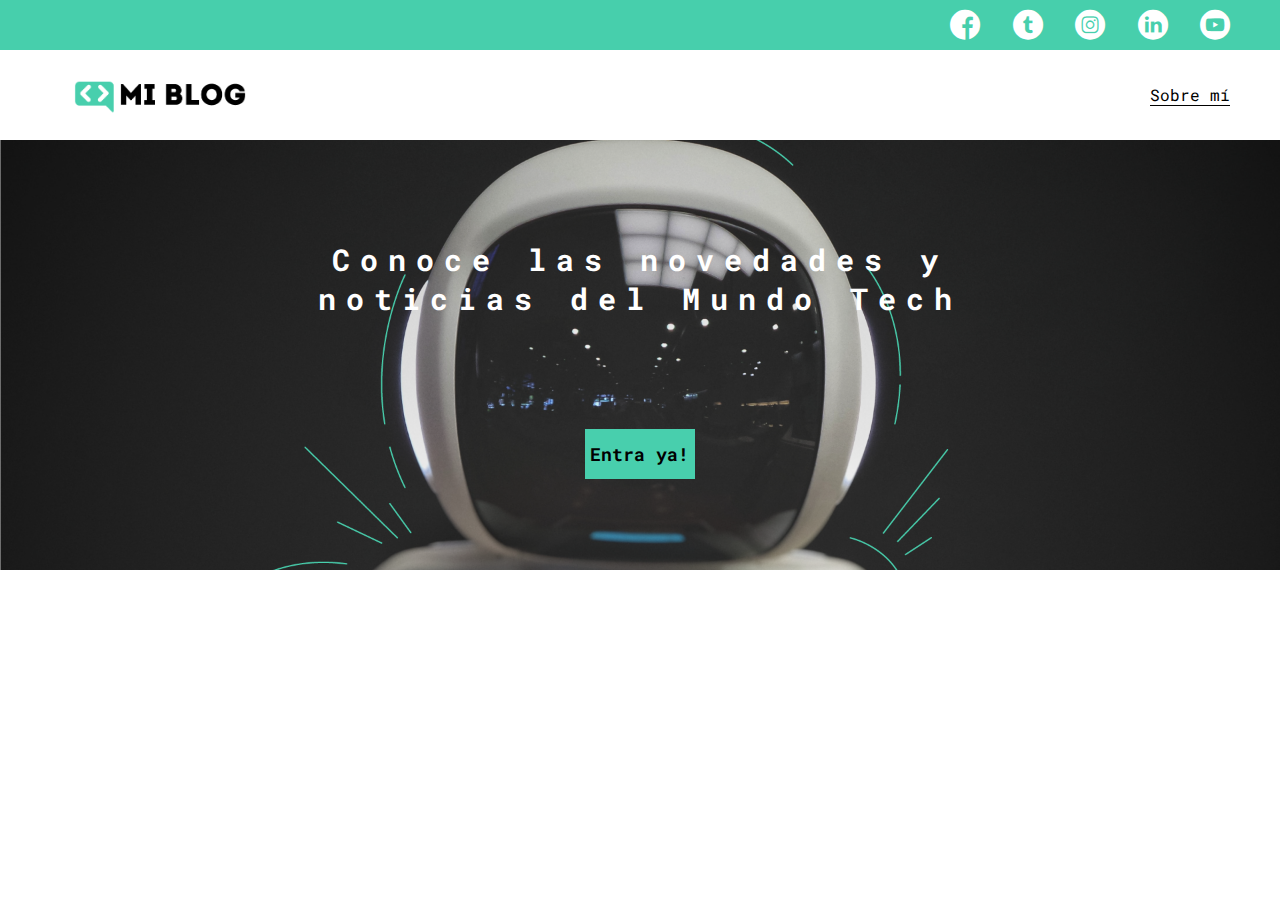
<file: index.html>
<!DOCTYPE html>
<html lang="es">
<head>
    <meta charset="UTF-8">
    <meta name="viewport" content="width=device-width, initial-scale=1.0">
    <meta http-equiv="X-UA-Compatible" content="ie=edge">
    <title>Mi blog</title>
    <link rel="stylesheet" href="./css/main.css">
    <link rel="stylesheet" href="./css/font/flaticon.css">
    
</head>
<body>
    <header>
        <section class="header-icons-container">
            <div class="icons">
                <a href="/" ><span class="flaticon-001-facebook"></span></a>
                <a href="/" ><span class="flaticon-002-twitter"></span></a>
                <a href="/" ><span class="flaticon-011-instagram"></span></a>
                <a href="/" ><span class="flaticon-010-linkedin"></span></a>
                <a href="/" ><span class="flaticon-008-youtube"></span></a>
            </div>
        </section>
        <nav>
            <section class="nav-logo-container">
                <a href="./blog.html"><img src="./assets/img/Logo-negro.png" alt="Logo de mi blog"></a>
            </section>
            <section class="profile-link">
                <a href="./perfil.html">Sobre mí</a>
            </section>
        </nav>
    </header>
    <main class="home-main">
        <section>
            <h1 class="home-main-text">Conoce las novedades y <br>
                noticias del Mundo Tech</h1>
            <a class="home-main-button" href="./blogs.html">Entra ya!</a>
        </section>
    </main>
</body>
</html>
</file>
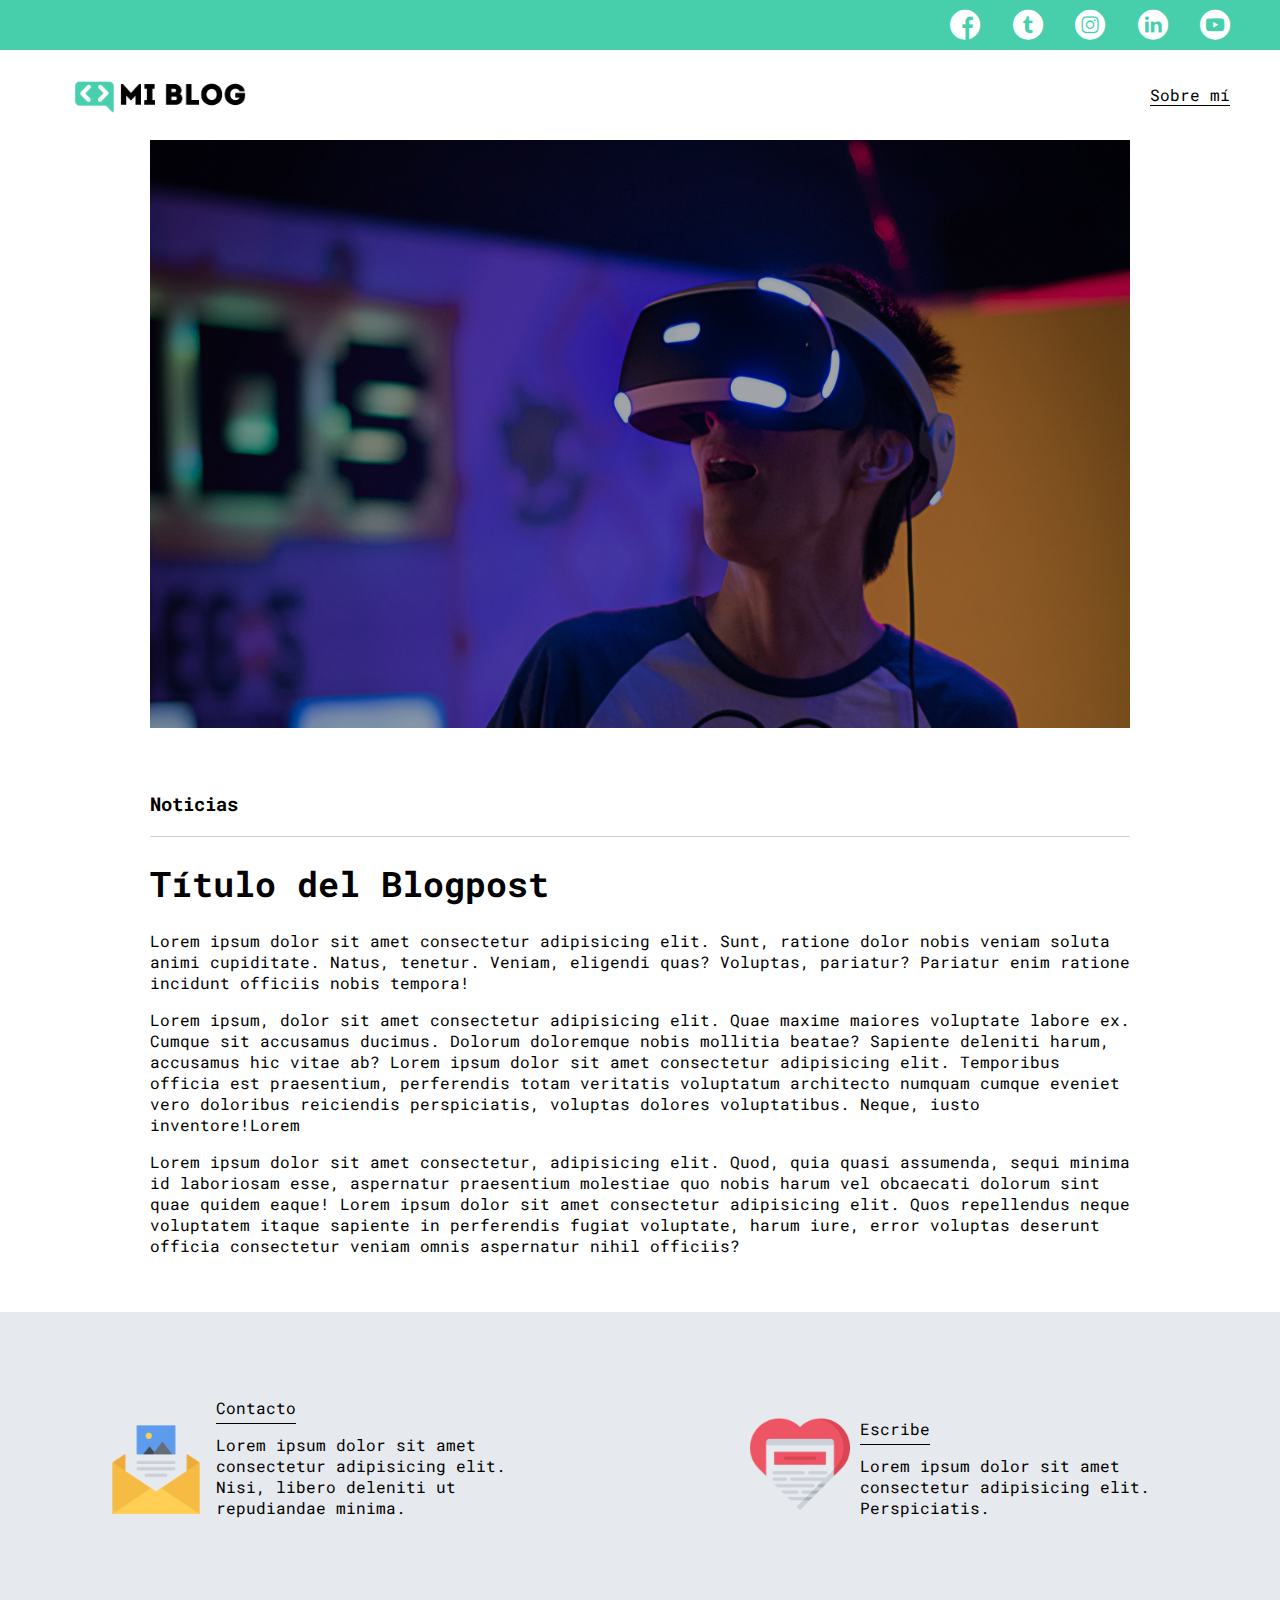
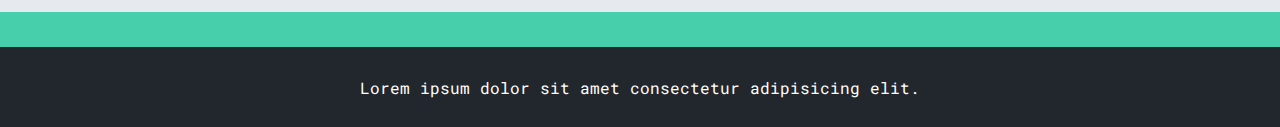
<file: blog.html>
<!DOCTYPE html>
<html lang="es">
<head>
    <meta charset="UTF-8">
    <meta name="viewport" content="width=device-width, initial-scale=1.0">
    <title>Mi blog</title>
    <link rel="stylesheet" href="./css/main.css">
    <link rel="stylesheet" href="./css/font/flaticon.css">
</head>
<body>
    <header>
        <section class="header-icons-container">
            <div class="icons">
                <a href="/"><span class="flaticon-001-facebook"></span></a>
                <a href="/"><span class="flaticon-002-twitter"></span></a>
                <a href="/"><span class="flaticon-011-instagram"></span></a>
                <a href="/"><span class="flaticon-010-linkedin"></span></a>
                <a href="/"><span class="flaticon-008-youtube"></span></a>
            </div>
        </section>
        <nav>
            <section class="nav-logo-container">
                <a href="./index.html"><img src="./assets/img/Logo-negro.png" alt="Logo de mi blog" > </a>
            </section>
            <section class="profile-link">
                <a href="./perfil.html">Sobre mí</a>
            </section>
        </nav>
    </header>
    <main>
        <section class="grid-container blogpost-img-container">
            <img src="assets/img/post-1.png" alt="">
        </section>
        <section class="blogpost-main-container">
            <div class="grid-container">
                <h3>Noticias</h3>
                <article>
                    <h1>Título del Blogpost</h1>
                    <p>Lorem ipsum dolor sit amet consectetur adipisicing elit. Sunt, ratione dolor nobis veniam soluta animi cupiditate. Natus, tenetur. Veniam, eligendi quas? Voluptas, pariatur? Pariatur enim ratione incidunt officiis nobis tempora!</p>
                    <p>Lorem ipsum, dolor sit amet consectetur adipisicing elit. Quae maxime maiores voluptate labore ex. Cumque sit accusamus ducimus. Dolorum doloremque nobis mollitia beatae? Sapiente deleniti harum, accusamus hic vitae ab? Lorem ipsum dolor sit amet consectetur adipisicing elit. Temporibus officia est praesentium, perferendis totam veritatis voluptatum architecto numquam cumque eveniet vero doloribus reiciendis perspiciatis, voluptas dolores voluptatibus. Neque, iusto inventore!Lorem</p>
                    <p>Lorem ipsum dolor sit amet consectetur, adipisicing elit. Quod, quia quasi assumenda, sequi minima id laboriosam esse, aspernatur praesentium molestiae quo nobis harum vel obcaecati dolorum sint quae quidem eaque! Lorem ipsum dolor sit amet consectetur adipisicing elit. Quos repellendus neque voluptatem itaque sapiente in perferendis fugiat voluptate, harum iure, error voluptas deserunt officia consectetur veniam omnis aspernatur nihil officiis?</p>
                </article>
            </div>
        </section>
        <section class="contact-main-container">
            <div>
                <img src="./assets/img/013-newsletter.png" alt="">
                <div class="contact-left">
                    <a href="">Contacto</a>
                    <p>Lorem ipsum dolor sit amet consectetur adipisicing elit. Nisi, libero deleniti ut repudiandae minima.</p>
                </div>
            </div>
            <div>
                <img src="./assets/img/006-like.png" alt="">
                <div class="contact-right">
                    <a href="">Escribe</a>
                    <p>Lorem ipsum dolor sit amet consectetur adipisicing elit. Perspiciatis.</p>
                </div>
            </div>
        </section>
    </main>
    <footer>
        <p>Lorem ipsum dolor sit amet consectetur adipisicing elit.</p>
    </footer>
    </main>
</body>
</html>
</file>
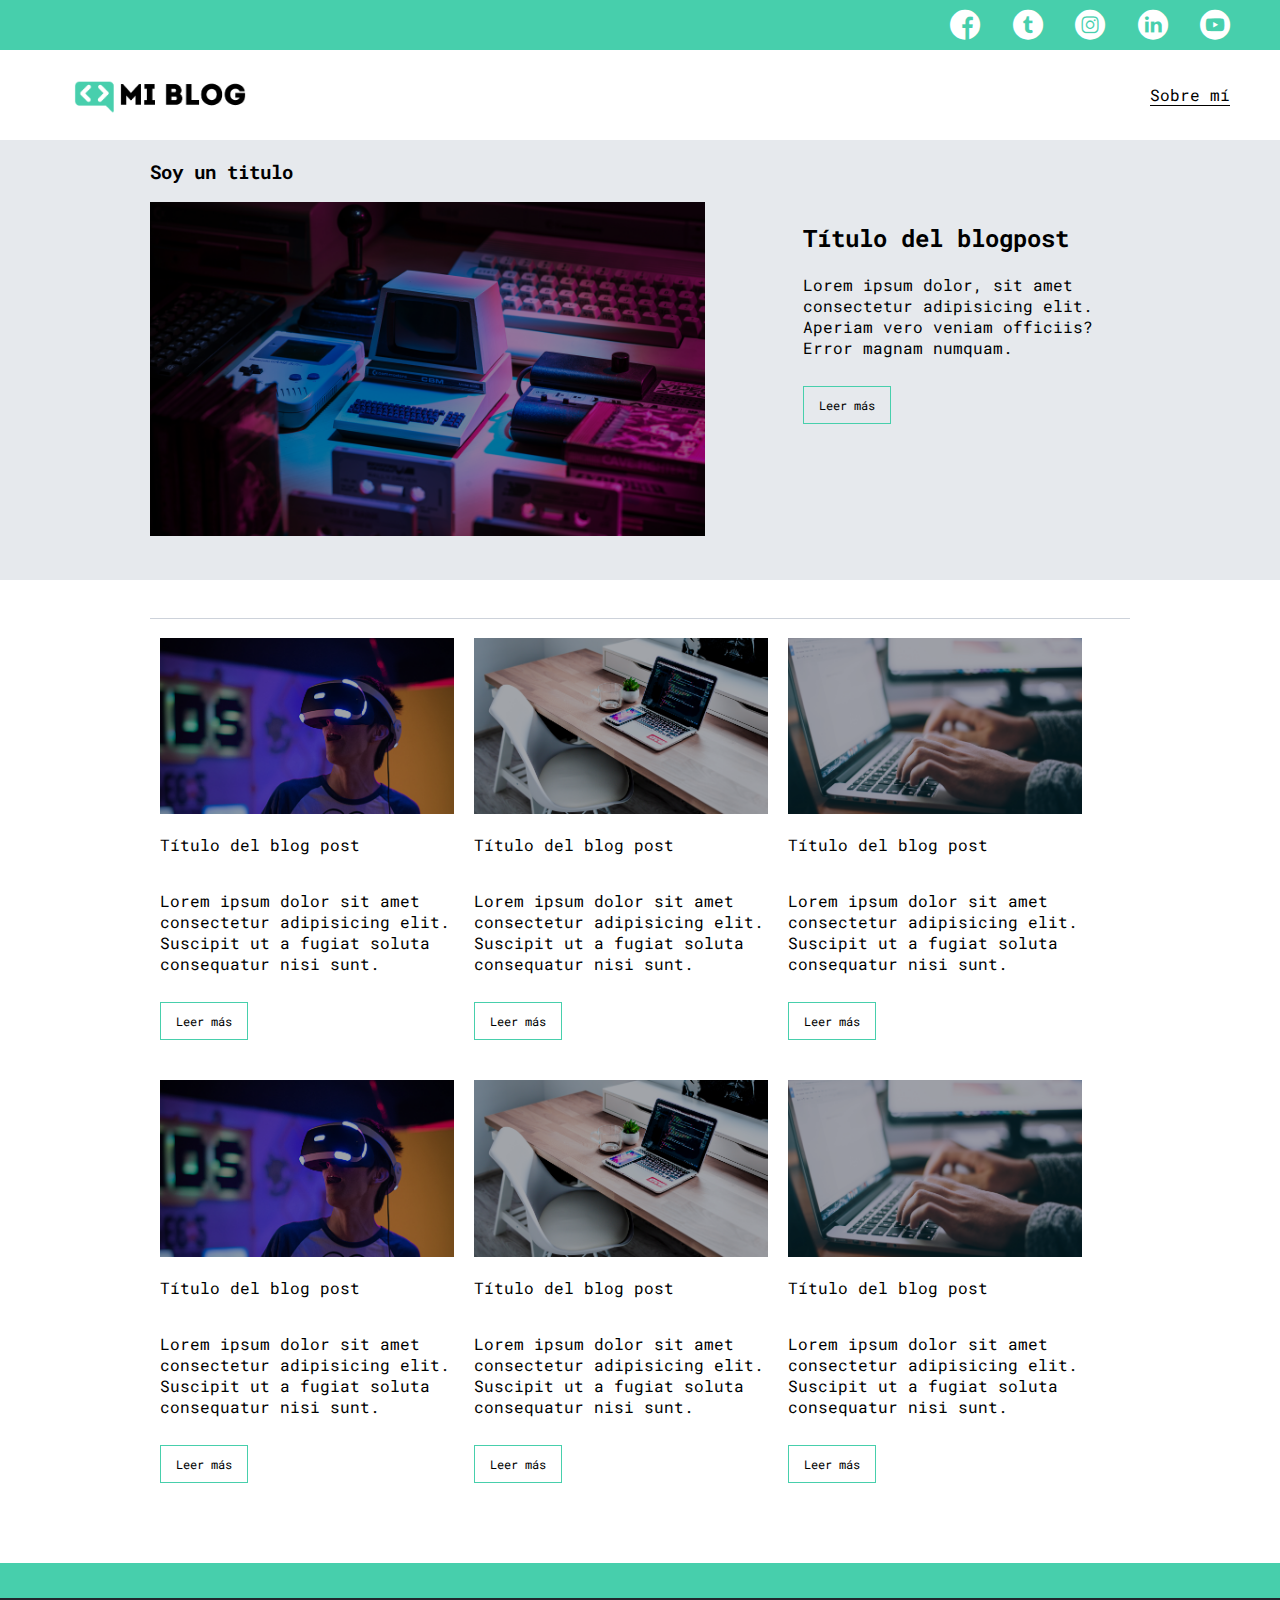
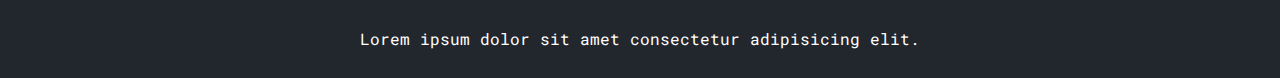
<file: blogs.html>
<!DOCTYPE html>
<html lang="en">
<head>
    <meta charset="UTF-8">
    <meta name="viewport" content="width=device-width, initial-scale=1.0">
    <meta http-equiv="X-UA-Compatible" content="ie=edge">
    <title>Mi Blog</title>
    <link rel="stylesheet" href="css/main.css">
    <link rel="stylesheet" href="css/font/flaticon.css">
    <link rel="stylesheet" href="css/media-queries.css">
</head>
<body>
    <header>
        <section class="header-icons-container">
            <div class="icons">
                <a href="/"><span class="flaticon-001-facebook"></span></a>
                <a href="/"><span class="flaticon-002-twitter"></span></a>
                <a href="/"><span class="flaticon-011-instagram"></span></a>
                <a href="/"><span class="flaticon-010-linkedin"></span></a>
                <a href="/"><span class="flaticon-008-youtube"></span></a>
            </div>
        </section>
        <nav>
            <section class="nav-logo-container">
                <a href="./index.html"><img src="assets/img/Logo-negro.png" alt="Logo de mi blog" > </a>
            </section>
            <section class="profile-link">
                <a href="./perfil.html">Sobre mí</a>
            </section>
        </nav>
    </header>
    <main class="blogs-main">
        <section class="blogs-news-container">
            <div class="grid-container blogs-main-new">
                <h3>Soy un titulo</h3>
                <div class="blogs-news-img-container">
                    <img src="assets/img/main-news-img.png" alt="">
                </div>
                <div class="blogs-news-info-container">
                    <h2>Título del blogpost</h2>
                    <p>Lorem ipsum dolor, sit amet consectetur adipisicing elit. Aperiam vero veniam officiis? Error magnam numquam.</p>
                    <a href="./blog.html" class="blogs-button">Leer más</a>
                </div>
            </div>
        </section>
        <section class="blogs-posts-container">
            <div class="grid-container">
                <h3></h3>
                <article class="post-container">
                    <img src="assets/img/post-1.png" alt="">
                    <p>Título del blog post</p>
                    <p>Lorem ipsum dolor sit amet consectetur adipisicing elit. Suscipit ut a fugiat soluta consequatur nisi sunt.</p>
                    <a href="" class="blogs-button">Leer más</a>
                </article>
                <article class="post-container">
                    <img src="assets/img/post-2.png" alt="">
                    <p>Título del blog post</p>
                    <p>Lorem ipsum dolor sit amet consectetur adipisicing elit. Suscipit ut a fugiat soluta consequatur nisi sunt.</p>
                    <a href="" class="blogs-button">Leer más</a>
                </article>
                <article class="post-container">
                    <img src="assets/img/post-3.png" alt="">
                    <p>Título del blog post</p>
                    <p>Lorem ipsum dolor sit amet consectetur adipisicing elit. Suscipit ut a fugiat soluta consequatur nisi sunt.</p>
                    <a href="" class="blogs-button">Leer más</a>
                </article>
                <article class="post-container">
                    <img src="assets/img/post-1.png" alt="">
                    <p>Título del blog post</p>
                    <p>Lorem ipsum dolor sit amet consectetur adipisicing elit. Suscipit ut a fugiat soluta consequatur nisi sunt.</p>
                    <a href="" class="blogs-button">Leer más</a>
                </article>
                <article class="post-container">
                    <img src="assets/img/post-2.png" alt="">
                    <p>Título del blog post</p>
                    <p>Lorem ipsum dolor sit amet consectetur adipisicing elit. Suscipit ut a fugiat soluta consequatur nisi sunt.</p>
                    <a href="" class="blogs-button">Leer más</a>
                </article>
                <article class="post-container">
                    <img src="assets/img/post-3.png" alt="">
                    <p>Título del blog post</p>
                    <p>Lorem ipsum dolor sit amet consectetur adipisicing elit. Suscipit ut a fugiat soluta consequatur nisi sunt.</p>
                    <a href="" class="blogs-button">Leer más</a>
                </article>
            </div>
        </section>
    </main>
    <footer>
        <p>Lorem ipsum dolor sit amet consectetur adipisicing elit.</p>
    </footer>
</body>
</html>
</file>
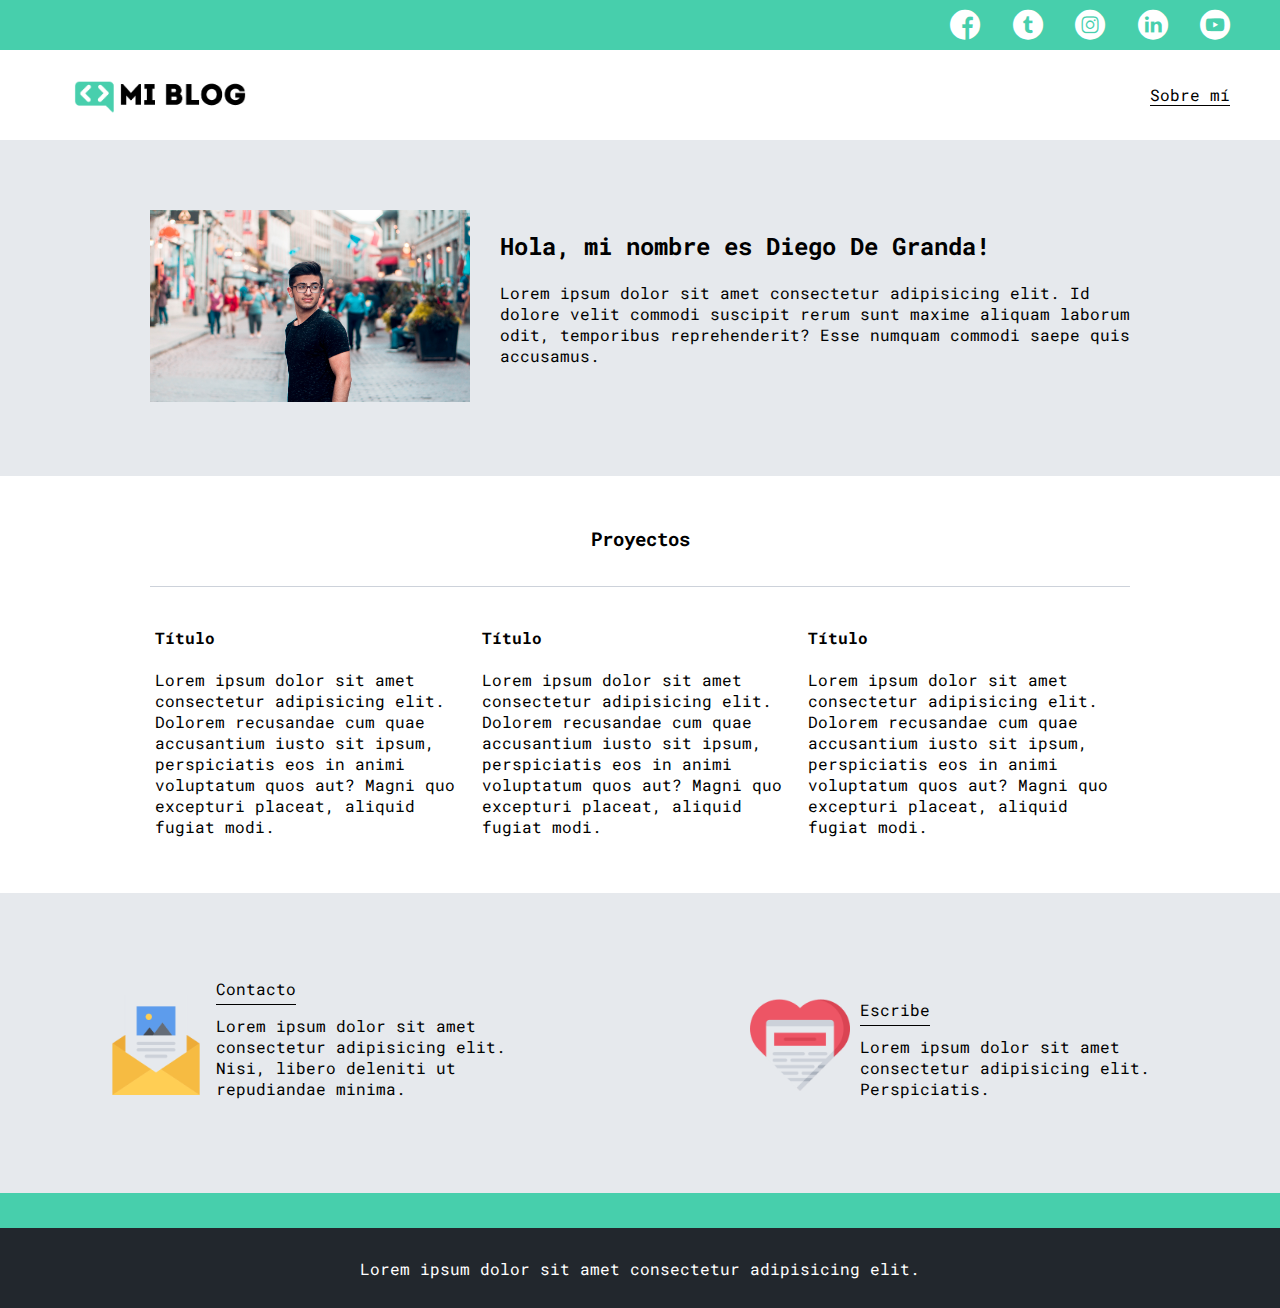
<file: perfil.html>
<!DOCTYPE html>
<html lang="en">
<head>
    <meta charset="UTF-8">
    <meta name="viewport" content="width=device-width, initial-scale=1.0">
    <meta http-equiv="X-UA-Compatible" content="ie=edge">
    <title>Mi Blog</title>
    <link rel="stylesheet" href="css/main.css">
    <link rel="stylesheet" href="css/font/flaticon.css">
</head>
<body>
    <header>
        <section class="header-icons-container">
            <div class="icons">
                <a href="/"><span class="flaticon-001-facebook"></span></a>
                <a href="/"><span class="flaticon-002-twitter"></span></a>
                <a href="/"><span class="flaticon-011-instagram"></span></a>
                <a href="/"><span class="flaticon-010-linkedin"></span></a>
                <a href="/"><span class="flaticon-008-youtube"></span></a>
            </div>
        </section>
        <nav>
            <section class="nav-logo-container">
                <a href="./index.html"><img src="./assets/img/Logo-negro.png" alt="Logo de mi blog" > </a>
            </section>
            <section class="profile-link">
                <a href="./perfil.html">Sobre mí</a>
            </section>
        </nav>
    </header>
    <main>
        <section class="profile-main-container">
            <div class="grid-container profile-container">
                <div>
                    <img src="./assets/img/profile-pic.jpg" alt="">
                </div>
                <div>
                    <h2>Hola, mi nombre es Diego De Granda!</h2>
                    <p>Lorem ipsum dolor sit amet consectetur adipisicing elit. Id dolore velit commodi suscipit rerum sunt maxime aliquam laborum odit, temporibus reprehenderit? Esse numquam commodi saepe quis accusamus.</p>
                </div>
            </div>
        </section>
        <section class="profile-main-proyects">
            <div class="grid-container">
                <h3>Proyectos</h3>
                <div class="proyects-main-container">
                    <article class="proyect-container">
                        <h4>Título</h4>
                        <p>Lorem ipsum dolor sit amet consectetur adipisicing elit. Dolorem recusandae cum quae accusantium iusto sit ipsum, perspiciatis eos in animi voluptatum quos aut? Magni quo excepturi placeat, aliquid fugiat modi.</p>
                    </article>
                    <article class="proyect-container">
                        <h4>Título</h4>
                        <p>Lorem ipsum dolor sit amet consectetur adipisicing elit. Dolorem recusandae cum quae accusantium iusto sit ipsum, perspiciatis eos in animi voluptatum quos aut? Magni quo excepturi placeat, aliquid fugiat modi.</p>
                    </article>
                    <article class="proyect-container">
                        <h4>Título</h4>
                        <p>Lorem ipsum dolor sit amet consectetur adipisicing elit. Dolorem recusandae cum quae accusantium iusto sit ipsum, perspiciatis eos in animi voluptatum quos aut? Magni quo excepturi placeat, aliquid fugiat modi.</p>
                    </article>
                </div>
            </div>
        </section>

        <section class="contact-main-container">
            <div>
                <img src="assets/img/013-newsletter.png" alt="">
                <div class="contact-left">
                    <a href="/">Contacto</a>
                    <p>Lorem ipsum dolor sit amet consectetur adipisicing elit. Nisi, libero deleniti ut repudiandae minima.</p>
                </div>
            </div>
            <div>
                <img src="assets/img/006-like.png" alt="">
                <div class="contact-right">
                    <a href="/">Escribe</a>
                    <p>Lorem ipsum dolor sit amet consectetur adipisicing elit. Perspiciatis.</p>
                </div>
            </div>
        </section>
    </main>
    <footer>
        <p>Lorem ipsum dolor sit amet consectetur adipisicing elit.</p>
    </footer>
</body>
</html>
</file>
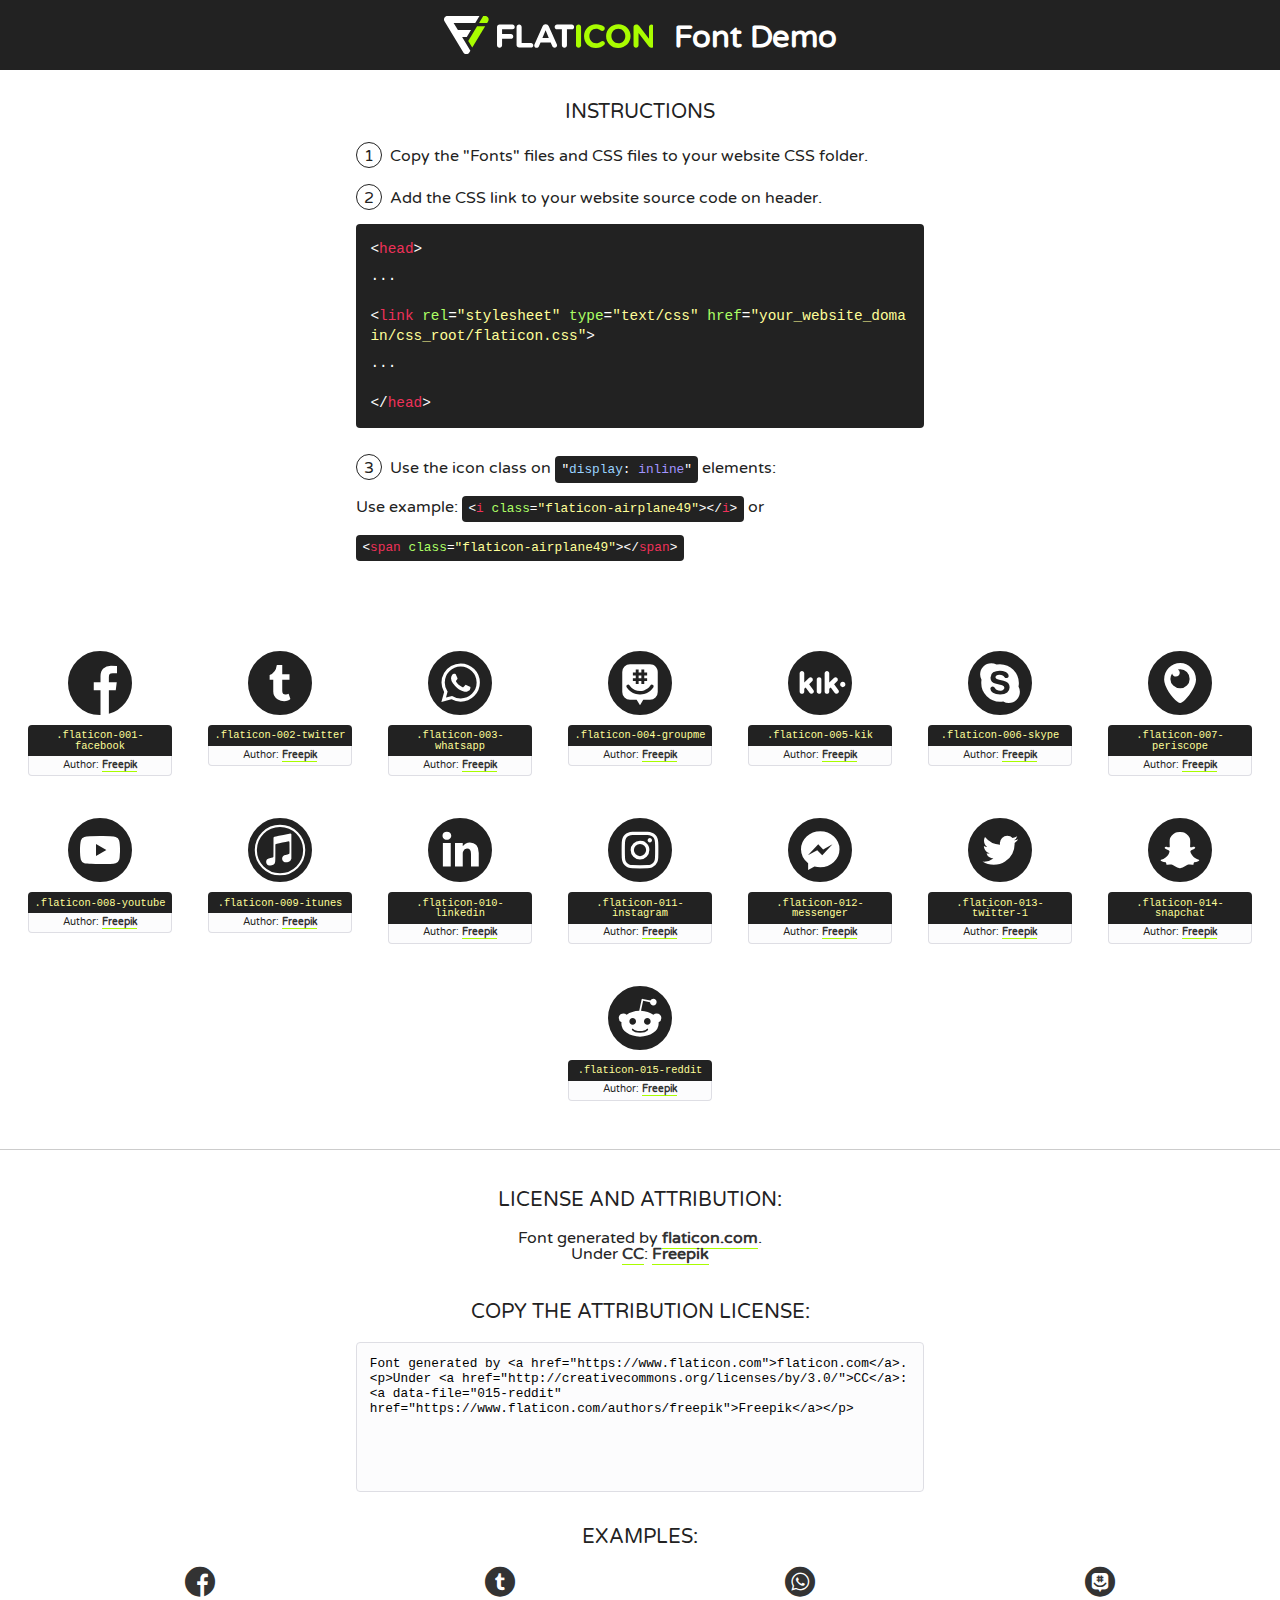
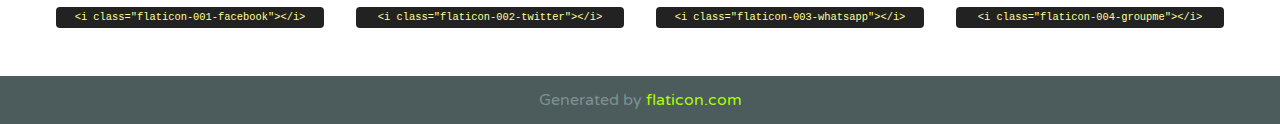
<file: css/font/flaticon.html>
<!DOCTYPE html>
<!--
  Flaticon icon font: Flaticon
  Creation date: 20/12/2018 09:27
-->
<html>
<!DOCTYPE html>
<html>

<head>
    <title>Flaticon WebFont</title>
    <link href="http://fonts.googleapis.com/css?family=Varela+Round" rel="stylesheet" type="text/css" />
    <link rel="stylesheet" type="text/css" href="flaticon.css">
    <meta charset="UTF-8">
    <style>
    html, body, div, span, applet, object, iframe,
    h1, h2, h3, h4, h5, h6, p, blockquote, pre,
    a, abbr, acronym, address, big, cite, code,
    del, dfn, em, img, ins, kbd, q, s, samp,
    small, strike, strong, sub, sup, tt, var,
    b, u, i, center,
    dl, dt, dd, ol, ul, li,
    fieldset, form, label, legend,
    table, caption, tbody, tfoot, thead, tr, th, td,
    article, aside, canvas, details, embed, 
    figure, figcaption, footer, header, hgroup, 
    menu, nav, output, ruby, section, summary,
    time, mark, audio, video {
        margin: 0;
        padding: 0;
        border: 0;
        font-size: 100%;
        font: inherit;
        vertical-align: baseline;
    }
    /* HTML5 display-role reset for older browsers */
    article, aside, details, figcaption, figure, 
    footer, header, hgroup, menu, nav, section {
        display: block;
    }
    body {
        line-height: 1;
    }
    ol, ul {
        list-style: none;
    }
    blockquote, q {
        quotes: none;
    }
    blockquote:before, blockquote:after,
    q:before, q:after {
        content: '';
        content: none;
    }
    table {
        border-collapse: collapse;
        border-spacing: 0;
    }
    body {
        font-family: 'Varela Round', Helvetica, Arial, sans-serif;
        font-size: 16px;
        color: #222;
    }
    a {
        color: #333;
        border-bottom: 1px solid #a9fd00;
        font-weight: bold;
        text-decoration: none;
    }
    * {
        -moz-box-sizing: border-box;
        -webkit-box-sizing: border-box;
        box-sizing: border-box;
        margin: 0;
        padding: 0;
    }
    [class^="flaticon-"]:before, [class*=" flaticon-"]:before, [class^="flaticon-"]:after, [class*=" flaticon-"]:after {
        font-family: Flaticon;
        font-size: 30px;
        font-style: normal;
        margin-left: 20px;
        color: #333;
    }
    .wrapper {
        max-width: 600px;
        margin: auto;
        padding: 0 1em;
    }
    .title {
        font-size: 1.25em;
        text-align: center;
        margin-bottom: 1em;
        text-transform: uppercase;
    }
    header {
        text-align: center;
        background-color: #222;
        color: #fff;
        padding: 1em;
    }
    header .logo {
        width: 210px;
        height: 38px;
        display: inline-block;
        vertical-align: middle;
        margin-right: 1em;
        border: none;
    }
    header strong {
        font-size: 1.95em;
        font-weight: bold;
        vertical-align: middle;
        margin-top: 5px;
        display: inline-block;
    }
    .demo {
        margin: 2em auto;
        line-height: 1.25em;
    }
    .demo ul li {
        margin-bottom: 1em;
    }
    .demo ul li .num {
        color: #222;
        border-radius: 20px;
        display: inline-block;
        width: 26px;
        padding: 3px;
        height: 26px;
        text-align: center;
        margin-right: 0.5em;
        border: 1px solid #222;
    }
    .demo ul li code {
        background-color: #222;
        border-radius: 4px;
        padding: 0.25em 0.5em;
        display: inline-block;
        color: #fff;
        font-family: Consolas,Monaco,Lucida Console,Liberation Mono,DejaVu Sans Mono,Bitstream Vera Sans Mono,Courier New, monospace;
        font-weight: lighter;
        margin-top: 1em;
        font-size: 0.8em;
        word-break: break-all;
    }
    .demo ul li code.big {
        padding: 1em;
        font-size: 0.9em;
    }
    .demo ul li code .red {
        color: #EF3159;
    }
    .demo ul li code .green {
        color: #ACFF65;
    }
    .demo ul li code .yellow {
        color: #FFFF99;
    }
    .demo ul li code .blue {
        color: #99D3FF;
    }
    .demo ul li code .purple {
        color: #A295FF;
    }
    .demo ul li code .dots {
        margin-top: 0.5em;
        display: block;
    }
    #glyphs {
        border-bottom: 1px solid #ccc;
        padding: 2em 0;
        text-align: center;
    }
    .glyph {
        display: inline-block;
        width: 9em;
        margin: 1em;
        text-align: center;
        vertical-align: top;
        background: #FFF;
    }
    .glyph .glyph-icon {
        padding: 10px;
        display: block;
        font-family:"Flaticon";
        font-size: 64px;
        line-height: 1;
    }
    .glyph .glyph-icon:before {
        font-size: 64px;
        color: #222;
        margin-left: 0;
    }
    .class-name {
        font-size: 0.65em;
        background-color: #222;
        color: #fff;
        border-radius: 4px 4px 0 0;
        padding: 0.5em;
        color: #FFFF99;
        font-family: Consolas,Monaco,Lucida Console,Liberation Mono,DejaVu Sans Mono,Bitstream Vera Sans Mono,Courier New, monospace;
    }
    .author-name {
        font-size: 0.6em;
        background-color: #fcfcfd;
        border: 1px solid #DEDEE4;
        border-top: 0;
        border-radius: 0 0 4px 4px;
        padding: 0.5em;
    }
    .class-name:last-child {
        font-size: 10px;
        color:#888;
    }
    .class-name:last-child a {
        font-size: 10px;
        color:#555;
    }
    .class-name:last-child a:hover {
        color:#a9fd00;
    }
    .glyph > input {
        display: block;
        width: 100px;
        margin: 5px auto;
        text-align: center;
        font-size: 12px;
        cursor: text;
    }
    .glyph > input.icon-input {
        font-family:"Flaticon";
        font-size: 16px;
        margin-bottom: 10px;
    }
    .attribution .title {
        margin-top: 2em;
    }
    .attribution textarea {
        background-color: #fcfcfd;
        padding: 1em;
        border: none;
        box-shadow: none;
        border: 1px solid #DEDEE4;
        border-radius: 4px;
        resize: none;
        width: 100%;
        height: 150px;
        font-size: 0.8em;
        font-family: Consolas,Monaco,Lucida Console,Liberation Mono,DejaVu Sans Mono,Bitstream Vera Sans Mono,Courier New, monospace;
        -webkit-appearance: none;
    }
    .iconsuse {
        margin: 2em auto;
        text-align: center;
        max-width: 1200px;
    }
    .iconsuse:after {
        content: '';
        display: table;
        clear: both;
    }
    .iconsuse .image {
        float: left;
        width: 25%;
        padding: 0 1em;
    }
    .iconsuse .image p {
        margin-bottom: 1em;
    }
    .iconsuse .image span {
        display: block;
        font-size: 0.65em;
        background-color: #222;
        color: #fff;
        border-radius: 4px;
        padding: 0.5em;
        color: #FFFF99;
        margin-top: 1em;
        font-family: Consolas,Monaco,Lucida Console,Liberation Mono,DejaVu Sans Mono,Bitstream Vera Sans Mono,Courier New, monospace;
    }
    #footer {
        text-align: center;
        background-color: #4C5B5C;
        color: #7c9192;
        padding: 1em;
    }
    #footer a {
        border: none;
        color: #a9fd00;
        font-weight: normal;
    }
    @media (max-width: 960px) {
        .iconsuse .image {
            width: 50%;
        }
    }
    @media (max-width: 560px) {
        .iconsuse .image {
            width: 100%;
        }
    }
    </style>
</head>

<body class="characters-off">

    <header>
        <a href="https://www.flaticon.com" target="_blank" class="logo">
            <svg version="1.1" xmlns="http://www.w3.org/2000/svg" xmlns:xlink="http://www.w3.org/1999/xlink" xmlns:a="http://ns.adobe.com/AdobeSVGViewerExtensions/3.0/" viewBox="0 0 560.875 102.036" enable-background="new 0 0 560.875 102.036" xml:space="preserve">
                <defs>
                </defs>
                <g>
                    <g class="letters">
                        <path fill="#ffffff" d="M141.596,29.675c0-3.777,2.985-6.767,6.764-6.767h34.438c3.426,0,6.15,2.728,6.15,6.15
                        c0,3.43-2.724,6.149-6.15,6.149h-27.674v13.091h23.719c3.429,0,6.151,2.724,6.151,6.15c0,3.43-2.723,6.149-6.151,6.149h-23.719
                        v17.574c0,3.773-2.986,6.761-6.764,6.761c-3.779,0-6.764-2.989-6.764-6.761V29.675z"></path>
                        <path fill="#ffffff" d="M193.844,29.149c0-3.781,2.985-6.767,6.764-6.767c3.776,0,6.763,2.985,6.763,6.767v42.957h25.039
                        c3.426,0,6.149,2.726,6.149,6.153c0,3.425-2.723,6.15-6.149,6.15h-31.802c-3.779,0-6.764-2.986-6.764-6.768V29.149z"></path>
                        <path fill="#ffffff" d="M241.891,75.71l21.438-48.407c1.492-3.341,4.215-5.357,7.906-5.357h0.792
                        c3.686,0,6.323,2.017,7.815,5.357l21.439,48.407c0.436,0.967,0.701,1.845,0.701,2.723c0,3.602-2.809,6.501-6.414,6.501
                        c-3.161,0-5.269-1.845-6.499-4.655l-4.132-9.661h-27.059l-4.301,10.102c-1.144,2.631-3.426,4.214-6.237,4.214
                        c-3.517,0-6.24-2.81-6.24-6.325C241.1,77.64,241.451,76.677,241.891,75.71z M279.932,58.666l-8.521-20.297l-8.526,20.297H279.932
                        z"></path>
                        <path fill="#ffffff" d="M314.864,35.387H301.86c-3.429,0-6.239-2.813-6.239-6.238c0-3.429,2.811-6.24,6.239-6.24h39.533
                        c3.426,0,6.237,2.811,6.237,6.24c0,3.425-2.811,6.238-6.237,6.238h-13.001v42.785c0,3.773-2.99,6.761-6.764,6.761
                        c-3.779,0-6.764-2.989-6.764-6.761V35.387z"></path>
                        <path fill="#A9FD00" d="M352.615,29.149c0-3.781,2.985-6.767,6.767-6.767c3.774,0,6.761,2.985,6.761,6.767v49.024
                        c0,3.773-2.987,6.761-6.761,6.761c-3.781,0-6.767-2.989-6.767-6.761V29.149z"></path>
                        <path fill="#A9FD00" d="M374.132,53.836v-0.179c0-17.481,13.178-31.801,32.065-31.801c9.22,0,15.459,2.458,20.557,6.238
                        c1.402,1.054,2.637,2.985,2.637,5.357c0,3.692-2.985,6.59-6.681,6.59c-1.845,0-3.071-0.702-4.044-1.319
                        c-3.776-2.813-7.729-4.393-12.562-4.393c-10.364,0-17.831,8.611-17.831,19.154v0.173c0,10.542,7.291,19.329,17.831,19.329
                        c5.715,0,9.492-1.756,13.359-4.834c1.049-0.874,2.458-1.491,4.039-1.491c3.429,0,6.325,2.813,6.325,6.236
                        c0,2.106-1.056,3.78-2.282,4.834c-5.539,4.834-12.036,7.733-21.878,7.733C387.572,85.464,374.132,71.493,374.132,53.836z"></path>
                        <path fill="#A9FD00" d="M433.009,53.836v-0.179c0-17.481,13.79-31.801,32.766-31.801c18.981,0,32.592,14.143,32.592,31.628v0.173
                        c0,17.483-13.785,31.807-32.769,31.807C446.625,85.464,433.009,71.32,433.009,53.836z M484.224,53.836v-0.179
                        c0-10.539-7.725-19.326-18.626-19.326c-10.893,0-18.449,8.611-18.449,19.154v0.173c0,10.542,7.73,19.329,18.626,19.329
                        C476.676,72.986,484.224,64.378,484.224,53.836z"></path>
                        <path fill="#A9FD00" d="M506.233,29.321c0-3.774,2.99-6.763,6.767-6.763h1.401c3.252,0,5.183,1.583,7.029,3.953l26.093,34.265
                        V29.059c0-3.692,2.99-6.677,6.681-6.677c3.683,0,6.671,2.985,6.671,6.677v48.934c0,3.78-2.987,6.765-6.764,6.765h-0.436
                        c-3.257,0-5.188-1.581-7.034-3.953l-27.056-35.492v32.944c0,3.687-2.985,6.676-6.678,6.676c-3.683,0-6.673-2.989-6.673-6.676
                        V29.321z"></path>
                    </g>
                    <g class="insignia">
                        <path fill="#ffffff" d="M48.372,56.137h12.517l11.156-18.537H37.186L25.688,18.539h57.825L94.668,0H9.271
                        C5.925,0,2.842,1.801,1.198,4.716c-1.644,2.907-1.593,6.482,0.134,9.343l50.38,83.501c1.678,2.781,4.689,4.476,7.938,4.476
                        c3.246,0,6.257-1.695,7.935-4.476l2.898-4.804L48.372,56.137z"></path>
                        <g class="i">
                            <path fill="#A9FD00" d="M93.575,18.539h0.031v0.004l21.652,0.004l2.705-4.488c1.727-2.861,1.778-6.436,0.133-9.343
                            C116.454,1.801,113.371,0,110.026,0h-5.294L93.575,18.539z"></path>
                            <polygon fill="#A9FD00" points="88.291,27.356 64.725,66.486 75.519,84.404 109.942,27.356"></polygon>
                        </g>
                    </g>
                </g>
            </svg>
        </a>
        <strong>Font Demo</strong>
    </header>


    <section class="demo wrapper">

        <p class="title">Instructions</p>

        <ul>
            <li>
                <span class="num">1</span>Copy the "Fonts" files and CSS files to your website CSS folder.
            </li>
            <li>
                <span class="num">2</span>Add the CSS link to your website source code on header.
                <code class="big">
                    &lt;<span class="red">head</span>&gt;
                    <br/><span class="dots">...</span>
                    <br/>&lt;<span class="red">link</span> <span class="green">rel</span>=<span class="yellow">"stylesheet"</span> <span class="green">type</span>=<span class="yellow">"text/css"</span> <span class="green">href</span>=<span class="yellow">"your_website_domain/css_root/flaticon.css"</span>&gt;
                    <br/><span class="dots">...</span>
                    <br/>&lt;/<span class="red">head</span>&gt;
                </code>
            </li>

            <li>
                <p>
                    <span class="num">3</span>Use the icon class on <code>"<span class="blue">display</span>:<span class="purple"> inline</span>"</code> elements:
                    <br />
                    Use example: <code>&lt;<span class="red">i</span> <span class="green">class</span>=<span class="yellow">&quot;flaticon-airplane49&quot;</span>&gt;&lt;/<span class="red">i</span>&gt;</code> or <code>&lt;<span class="red">span</span> <span class="green">class</span>=<span class="yellow">&quot;flaticon-airplane49&quot;</span>&gt;&lt;/<span class="red">span</span>&gt;</code>
            </li>
        </ul>

    </section>




   <section id="glyphs">          
    
      
        <div class="glyph"><div class="glyph-icon flaticon-001-facebook"></div>
            <div class="class-name">.flaticon-001-facebook</div>
            <div class="author-name">Author: <a data-file="001-facebook" href="https://www.flaticon.com/authors/freepik">Freepik</a> </div> 
        </div>        
        
        <div class="glyph"><div class="glyph-icon flaticon-002-twitter"></div>
            <div class="class-name">.flaticon-002-twitter</div>
            <div class="author-name">Author: <a data-file="002-twitter" href="https://www.flaticon.com/authors/freepik">Freepik</a> </div> 
        </div>        
        
        <div class="glyph"><div class="glyph-icon flaticon-003-whatsapp"></div>
            <div class="class-name">.flaticon-003-whatsapp</div>
            <div class="author-name">Author: <a data-file="003-whatsapp" href="https://www.flaticon.com/authors/freepik">Freepik</a> </div> 
        </div>        
        
        <div class="glyph"><div class="glyph-icon flaticon-004-groupme"></div>
            <div class="class-name">.flaticon-004-groupme</div>
            <div class="author-name">Author: <a data-file="004-groupme" href="https://www.flaticon.com/authors/freepik">Freepik</a> </div> 
        </div>        
        
        <div class="glyph"><div class="glyph-icon flaticon-005-kik"></div>
            <div class="class-name">.flaticon-005-kik</div>
            <div class="author-name">Author: <a data-file="005-kik" href="https://www.flaticon.com/authors/freepik">Freepik</a> </div> 
        </div>        
        
        <div class="glyph"><div class="glyph-icon flaticon-006-skype"></div>
            <div class="class-name">.flaticon-006-skype</div>
            <div class="author-name">Author: <a data-file="006-skype" href="https://www.flaticon.com/authors/freepik">Freepik</a> </div> 
        </div>        
        
        <div class="glyph"><div class="glyph-icon flaticon-007-periscope"></div>
            <div class="class-name">.flaticon-007-periscope</div>
            <div class="author-name">Author: <a data-file="007-periscope" href="https://www.flaticon.com/authors/freepik">Freepik</a> </div> 
        </div>        
        
        <div class="glyph"><div class="glyph-icon flaticon-008-youtube"></div>
            <div class="class-name">.flaticon-008-youtube</div>
            <div class="author-name">Author: <a data-file="008-youtube" href="https://www.flaticon.com/authors/freepik">Freepik</a> </div> 
        </div>        
        
        <div class="glyph"><div class="glyph-icon flaticon-009-itunes"></div>
            <div class="class-name">.flaticon-009-itunes</div>
            <div class="author-name">Author: <a data-file="009-itunes" href="https://www.flaticon.com/authors/freepik">Freepik</a> </div> 
        </div>        
        
        <div class="glyph"><div class="glyph-icon flaticon-010-linkedin"></div>
            <div class="class-name">.flaticon-010-linkedin</div>
            <div class="author-name">Author: <a data-file="010-linkedin" href="https://www.flaticon.com/authors/freepik">Freepik</a> </div> 
        </div>        
        
        <div class="glyph"><div class="glyph-icon flaticon-011-instagram"></div>
            <div class="class-name">.flaticon-011-instagram</div>
            <div class="author-name">Author: <a data-file="011-instagram" href="https://www.flaticon.com/authors/freepik">Freepik</a> </div> 
        </div>        
        
        <div class="glyph"><div class="glyph-icon flaticon-012-messenger"></div>
            <div class="class-name">.flaticon-012-messenger</div>
            <div class="author-name">Author: <a data-file="012-messenger" href="https://www.flaticon.com/authors/freepik">Freepik</a> </div> 
        </div>        
        
        <div class="glyph"><div class="glyph-icon flaticon-013-twitter-1"></div>
            <div class="class-name">.flaticon-013-twitter-1</div>
            <div class="author-name">Author: <a data-file="013-twitter-1" href="https://www.flaticon.com/authors/freepik">Freepik</a> </div> 
        </div>        
        
        <div class="glyph"><div class="glyph-icon flaticon-014-snapchat"></div>
            <div class="class-name">.flaticon-014-snapchat</div>
            <div class="author-name">Author: <a data-file="014-snapchat" href="https://www.flaticon.com/authors/freepik">Freepik</a> </div> 
        </div>        
        
        <div class="glyph"><div class="glyph-icon flaticon-015-reddit"></div>
            <div class="class-name">.flaticon-015-reddit</div>
            <div class="author-name">Author: <a data-file="015-reddit" href="https://www.flaticon.com/authors/freepik">Freepik</a> </div> 
        </div>        
        

    </section>



    <section class="attribution wrapper"   style="text-align:center;">

      <div class="title">License and attribution:</div><div class="attrDiv">Font generated by <a href="https://www.flaticon.com">flaticon.com</a>. <div><p>Under <a href="http://creativecommons.org/licenses/by/3.0/">CC</a>: <a data-file="015-reddit" href="https://www.flaticon.com/authors/freepik">Freepik</a></p>  </div>
      </div>
      <div class="title">Copy the Attribution License:</div>

    <textarea onclick="this.focus();this.select();">Font generated by &lt;a href=&quot;https://www.flaticon.com&quot;&gt;flaticon.com&lt;/a&gt;. <p>Under <a href="http://creativecommons.org/licenses/by/3.0/">CC</a>: <a data-file="015-reddit" href="https://www.flaticon.com/authors/freepik">Freepik</a></p>  
     </textarea>

    </section>

    <section class="iconsuse">

          <div class="title">Examples:</div>            
             
            <div class="image">
                <p>
                    <i class="glyph-icon flaticon-001-facebook"></i> 
                    <span>&lt;i class=&quot;flaticon-001-facebook&quot;&gt;&lt;/i&gt;</span>
                </p>
            </div>
            
            <div class="image">
                <p>
                    <i class="glyph-icon flaticon-002-twitter"></i> 
                    <span>&lt;i class=&quot;flaticon-002-twitter&quot;&gt;&lt;/i&gt;</span>
                </p>
            </div>
            
            <div class="image">
                <p>
                    <i class="glyph-icon flaticon-003-whatsapp"></i> 
                    <span>&lt;i class=&quot;flaticon-003-whatsapp&quot;&gt;&lt;/i&gt;</span>
                </p>
            </div>
            
            <div class="image">
                <p>
                    <i class="glyph-icon flaticon-004-groupme"></i> 
                    <span>&lt;i class=&quot;flaticon-004-groupme&quot;&gt;&lt;/i&gt;</span>
                </p>
            </div>
                       
        </div>
                            
    </section>

<div id="footer">
    <div>Generated by <a href="https://www.flaticon.com">flaticon.com</a>
    </div>
</div>



</body>
</html>
</file>
<file: css/main.css>
@import url('https://fonts.googleapis.com/css?family=Roboto+Mono:400,500,700|Roboto+Slab:400,700|Roboto:400,500,700,900&display=swap');

body {
    font-family: 'Roboto Mono', monospace;
    margin: 0;
    padding: 0;
    
}
a {
    text-decoration: none;
    display: inline;
    color: black;
}
.home-body {
    position: fixed;
    top: 0;
    bottom: 0;
    left: 0;
    right: 0;
}
.grid-container {
    max-width: 980px;
    margin: auto;
}


header {
    width: 100%;
    height: 140px;
    display: grid;
    grid-template-rows: 1fr 1fr;
}
header .header-icons-container {
    width: 100%;
    height: 50px;
    display: grid;
    background-color: #47cfac;
}
header .header-icons-container .icons {
    width: 300px;
    height: auto;
    display: flex;
    justify-items: flex-end;
    align-items: center;
    justify-content: space-between;
    justify-self: end;
    margin-right: 50px;
}
header .icons span {
    color: white;
}
nav  {
    display: grid;
    grid-template-columns: 1fr 1fr;
    height: 90px;
}
nav .nav-logo-container {
    margin-left: 50px;
}
nav .nav-logo-container img {
    width: 220px;
    margin-top: 10px;
}
nav .profile-link {
    display: flex;
    align-items: center;
    justify-content: flex-end;
    margin-right: 50px;
}
nav .profile-link a {
    color: black;
    border-bottom: 1px solid black;
}

.home-main {
    display: grid;
    grid-template-columns: 1fr 4fr 1fr;
    height: 100%;
    background-image: url('../assets/img/Cover.png');
    background-position: center;
    background-repeat: no-repeat;
    background-size: cover;
}
.home-main section {
    display: grid;
    grid-column: 2;
    justify-items: center;
    height: 350px;
    margin-top: 80px;
}
.home-main-text {
    font-family: 'Roboto mono', monospace;
    font-size: 30px;
    font-weight: 700px;
    letter-spacing: 10px;
    color: black;
    text-align: center;
    color: white;
}
.home-main-button {
    width: 110px;
    height: 50px;
    background: #48cfad;
    text-align: center;
    font-weight: 700;
    font-size: 18px;
    line-height: 50px;
}

.blogs-main {
    display: grid;
}
.blogs-news-container {
    background-color: #e6e9ed;
    padding: 0 50px 40px;
}
.blogs-main-new {
    display: grid;
    grid-template-columns: 2fr 1fr;
    grid-template-rows: 2fr;
}
.blogs-news-img-container {
    grid-column: 1;
}
.blogs-news-img-container img {
    width: 85%;
}
.blogs-news-info-container {
    grid-column: 2;
}
.blogs-news-info-container p {
    margin-bottom: 35px;
}
.blogs-posts-container {
    padding: 0 50px 40px;
}
.blogs-posts-container h3 {
    border-bottom: 1px solid #cdd2da;  
    padding-bottom: 20px;
    text-align: center;
}
.blogs-button {
    border: 1px solid #47cfac;
    padding: 10px 15px;
    font-size: 12px;
}
.blogs-posts-container .post-container {
    display: inline-block;
    padding-left: 10px;
    max-width: 30%;
    margin-bottom: 50px;
}
.blogs-posts-container .post-container p {
    margin-bottom: 35px;
}
.blogs-posts-container .post-container img {
    width: 100%;
}
footer {
    width: 100%;
    height: 80px;
    background-color: #22272d;
    border-top: 35px solid #47cfac;
    text-align: center;
}
footer p {
    color: white;
    margin-top: 30px;
}

.blogpost-img-container {
    padding: 0 50px 40px;
}
.blogpost-img-container img {
    width: 100%;
}
.blogpost-main-container {
    padding: 0 50px 40px;
}
.blogpost-main-container h3 {
    border-bottom: 1px solid #cdd2da;
    padding-bottom: 20px;
}
.blogpost-main-container article h1 {
    font-size: 35px;
}

.contact-main-container {
    width: 100%;
    min-height: 250px;
    background-color: #e6e9ed;
    text-align: center;
    padding-bottom: 50px;
}
.contact-main-container div {
    display: inline-block;
    width: 49.5%;
    height: 100%;
}
.contact-main-container div a {
    border-bottom: 1px solid black;
    padding-bottom: 5px;
}
.contact-main-container .contact-left, .contact-right {
    text-align: initial;
    margin-top: 85px;
}
.contact-main-container img {
    width: 100px;
}

.profile-main-container {
    padding: 70px 40px;
    background-color: #e6e9ed;
    margin-bottom: 50px;
}
.profile-main-container img {
    width: 320px;
    margin-right: 30px;
}
.profile-main-container .profile-container {
    display: flex;
}
.profile-main-proyects {
    padding: 0 50px 40px;
}
.profile-main-proyects h3 {
    border-bottom: 1px solid #cdd2da;
    padding-bottom: 35px;
    text-align: center;
}
.proyects-main-container {
    display: grid;
    grid-template-columns: 1fr 1fr 1fr;
}
.proyect-container {
    padding: 0 5px;
}
</file>
<file: css/font/flaticon.css>
/*
  	Flaticon icon font: Flaticon
  	Creation date: 20/12/2018 09:27
  	*/

@font-face {
  font-family: "Flaticon";
  src: url("./Flaticon.eot");
  src: url("./Flaticon.eot?#iefix") format("embedded-opentype"),
       url("./Flaticon.woff") format("woff"),
       url("./Flaticon.ttf") format("truetype"),
       url("./Flaticon.svg#Flaticon") format("svg");
  font-weight: normal;
  font-style: normal;
}

@media screen and (-webkit-min-device-pixel-ratio:0) {
  @font-face {
    font-family: "Flaticon";
    src: url("./Flaticon.svg#Flaticon") format("svg");
  }
}

[class^="flaticon-"]:before, [class*=" flaticon-"]:before,
[class^="flaticon-"]:after, [class*=" flaticon-"]:after {   
  font-family: Flaticon;
        font-size: 30px;
font-style: normal;
margin-left: 20px;
}

.flaticon-001-facebook:before { content: "\f100"; }
.flaticon-002-twitter:before { content: "\f101"; }
.flaticon-003-whatsapp:before { content: "\f102"; }
.flaticon-004-groupme:before { content: "\f103"; }
.flaticon-005-kik:before { content: "\f104"; }
.flaticon-006-skype:before { content: "\f105"; }
.flaticon-007-periscope:before { content: "\f106"; }
.flaticon-008-youtube:before { content: "\f107"; }
.flaticon-009-itunes:before { content: "\f108"; }
.flaticon-010-linkedin:before { content: "\f109"; }
.flaticon-011-instagram:before { content: "\f10a"; }
.flaticon-012-messenger:before { content: "\f10b"; }
.flaticon-013-twitter-1:before { content: "\f10c"; }
.flaticon-014-snapchat:before { content: "\f10d"; }
.flaticon-015-reddit:before { content: "\f10e"; }
</file>
<file: css/media-queries.css>
@media (max-width: 900px) {
    .blogs-main-new {
        grid-template-columns: 1fr;
        grid-template-rows: 3fr
    }
    .blogs-news-img-container {
        grid-row: 2;
    }
    .blogs-news-info-container {
        grid-column: 1;
        grid-row: 3;
    }
    .blogs-posts-container .post-container {
        max-width: 45%;
    }
    .proyects-main-container {
        grid-template-columns: 1fr 1fr;
        grid-template-rows: 2fr;
    }
    .profile-main-container .profile-container {
        display: block;
    }
}

@media (max-width: 600px) {
    .blogs-posts-container .post-container {
        max-width: 95%;
    }
}
</file>
